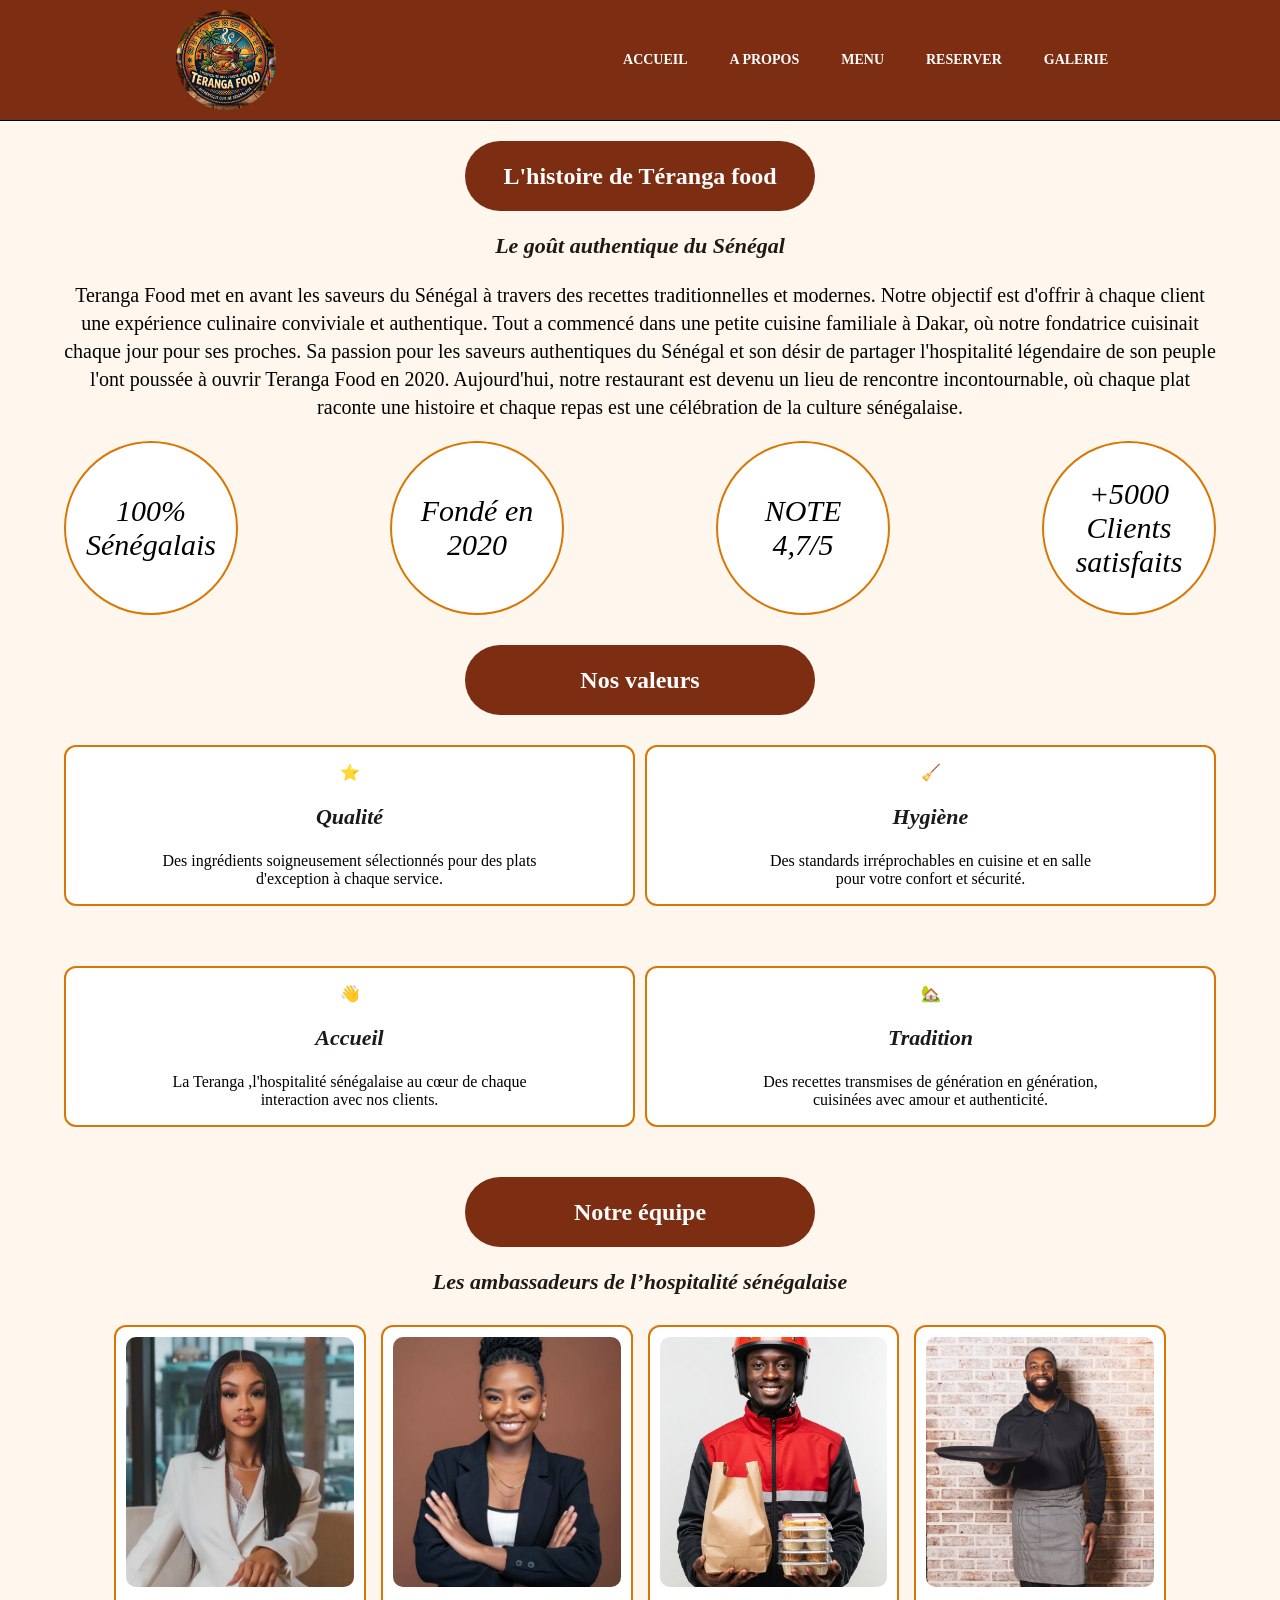
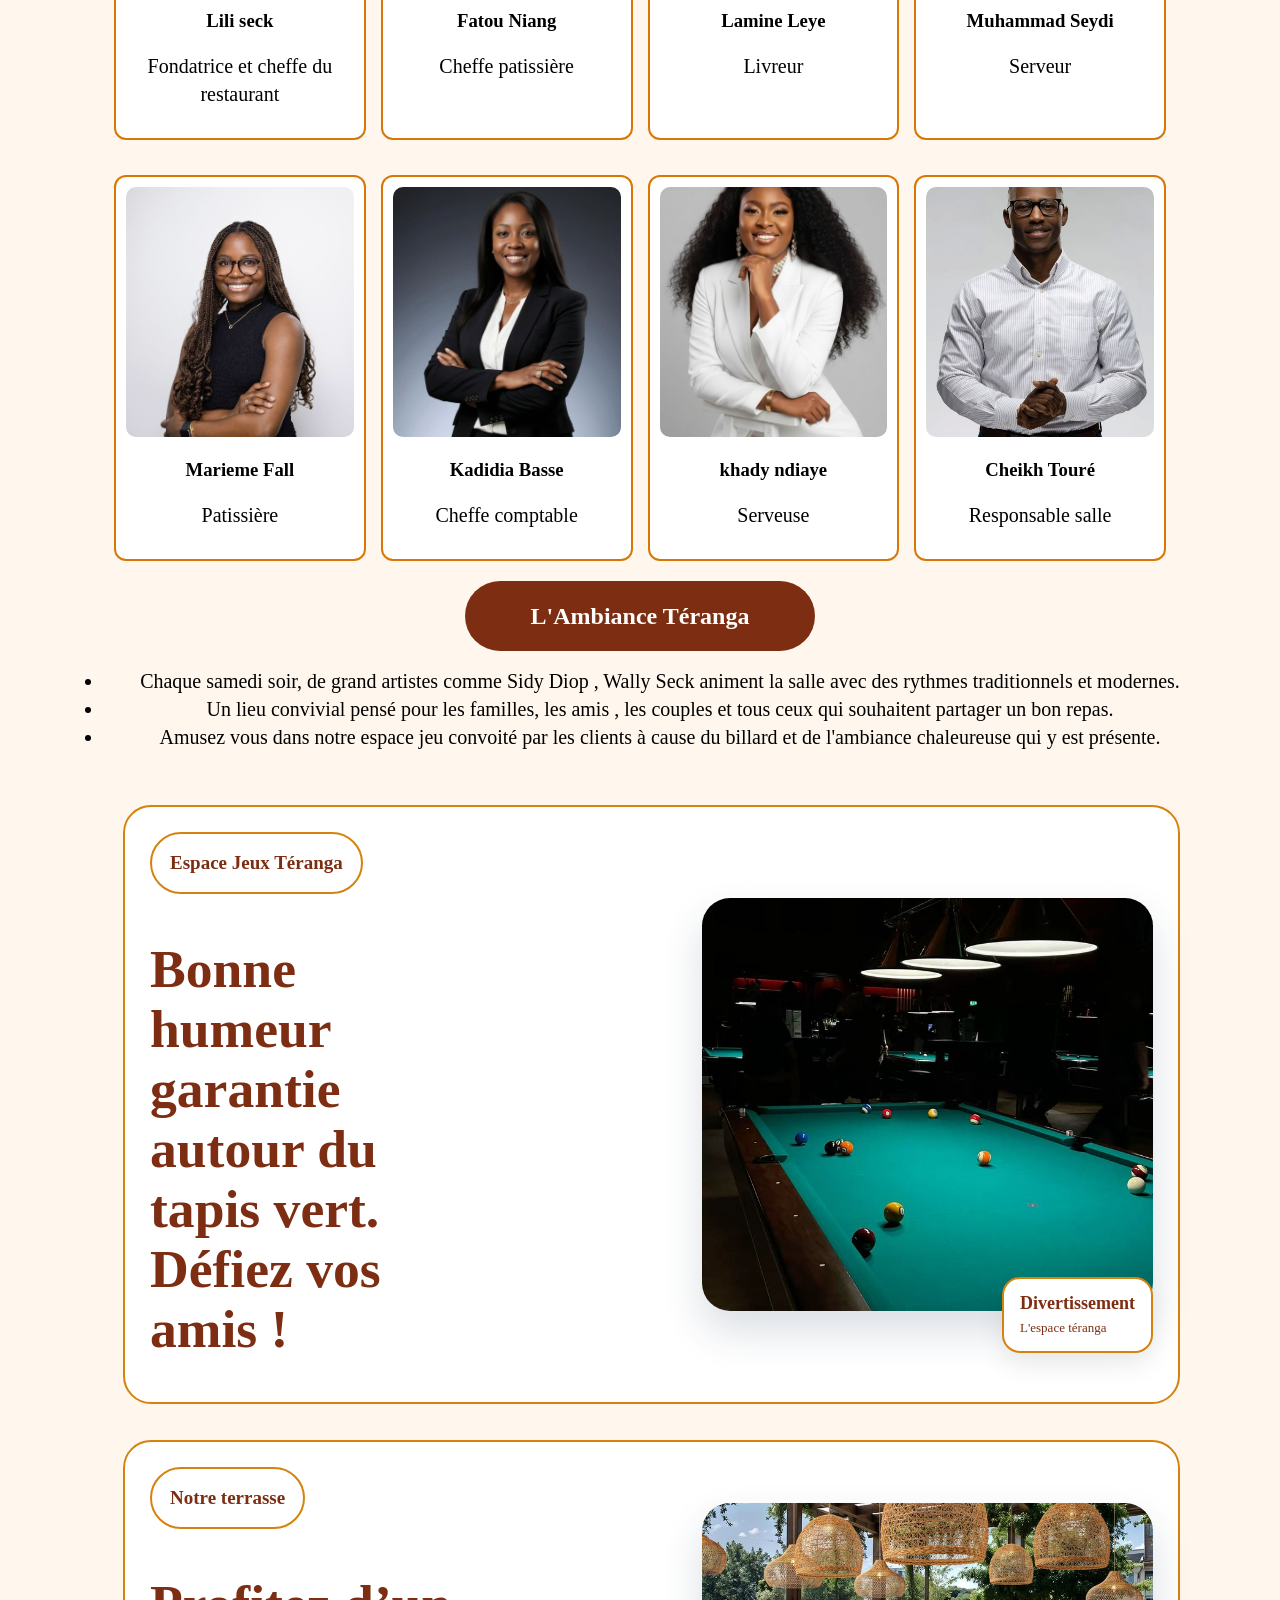
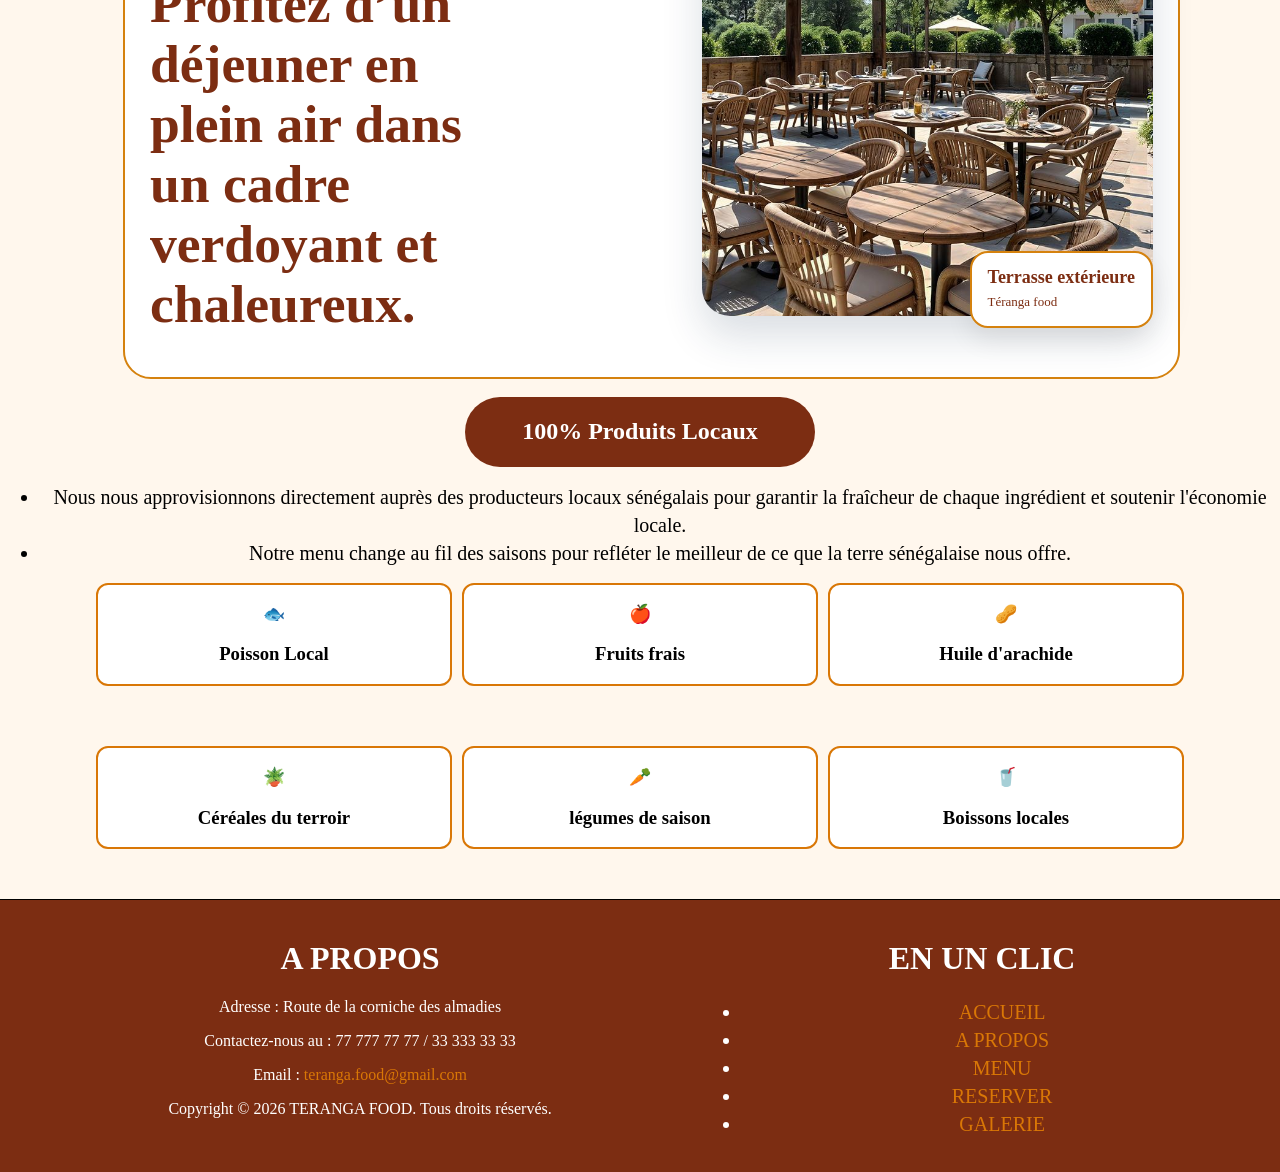
<file: about.html>
<!DOCTYPE html>
<html lang="en">

<head>
    <meta charset="UTF-8">
    <meta name="viewport" content="width=device-width, initial-scale=1.0">
    <title>Document</title>
    <link rel="stylesheet" href="css/style.css">

</head>

<body>
    <!-- le header de notre site -->
    <div class="top">
        <!-- le logo du site  -->
        <div class="oui">
            <img src="teranga.jpeg" alt="">
        </div>
        <!-- le menu burger -->
        <!-- <div class="content"> -->
            <input type="checkbox" id="menuToggle" class="menu-checkbox" />
            <label for="menuToggle" class="menu-toggle" aria-label="Ouvrir le menu">
                <span></span>
            </label>
            <!-- les liens du top  -->
            <nav class="nav">
                <a href="index.html">ACCUEIL</a>
                <a href="about.html">A PROPOS</a>
                <a href="menu.html">MENU</a>
                <a href="reservation.html">RESERVER</a>
                <a href="galerie.html">GALERIE</a>
            </nav>
        <!-- </div> -->
    </div>
    <div class="histoire">
        <div class="hist1">
            <h2>L'histoire de Téranga food</h2>
            <h3>Le goût authentique du Sénégal</h3>
            <p>Teranga Food met en avant les saveurs du Sénégal à travers des recettes traditionnelles et modernes.
                Notre objectif est d'offrir à chaque client une expérience culinaire conviviale et authentique.
                Tout a commencé dans une petite cuisine familiale à Dakar, où notre fondatrice cuisinait
                chaque jour pour ses proches. Sa passion pour les saveurs authentiques du Sénégal et son désir de
                partager l'hospitalité légendaire de son peuple l'ont poussée à ouvrir Teranga Food en 2020.
                Aujourd'hui, notre restaurant est devenu un lieu de rencontre incontournable, où chaque plat raconte une
                histoire et chaque repas est une célébration de la culture sénégalaise.</p>
        </div>
        <div class="hist2">
            <div class="cercle">100% Sénégalais</div>
            <div class="cercle">Fondé en 2020</div>
            <div class="cercle">NOTE <br>4,7/5</div>
            <div class="cercle">+5000 Clients satisfaits</div>
        </div>
        <h2 class="nv">Nos valeurs</h2>
        <div class="hist3">
            <div class="local">
                <p>⭐</p>
                <h3>Qualité</h3>
                <p>Des ingrédients soigneusement sélectionnés pour des plats <br> d'exception à chaque service.</p>
            </div>
            <div class="local">
                <p>🧹</p>
                <h3>Hygiène</h3>
                <p>Des standards irréprochables en cuisine et en salle <br>pour votre confort et sécurité.</p>
            </div>
            <div class="local">
                <p>👋</p>
                <h3>Accueil</h3>
                <p>La Teranga ,l'hospitalité sénégalaise au cœur de chaque <br> interaction avec nos clients.</p>
            </div>
            <div class="local">
                <p>🏡</p>
                <h3>Tradition</h3>
                <p>Des recettes transmises de génération en génération,<br> cuisinées avec amour et authenticité.</p>
            </div>
        </div>
        <h2 class="nv">Notre équipe</h2>
        <h3 class="ma"> Les ambassadeurs de l’hospitalité sénégalaise</h3>
        <div class="hist4">
            <div class="service">
                <img src="lili.jpeg" alt="">
                <h3>Lili seck</h3>
                <p>Fondatrice et cheffe du restaurant</p>
            </div>
            <div class="service">
                <img src="per10.jpeg" alt="">
                <h3>Fatou Niang</h3>
                <p>Cheffe patissière</p>
            </div>
            <div class="service">
                <img src="livreur.jpg" alt="">
                <h3>Lamine Leye</h3>
                <p>Livreur</p>
            </div>
            <div class="service">
                <img src="serveur.jpg" alt="">
                <h3>Muhammad Seydi</h3>
                <p>Serveur</p>
            </div>
            <div class="service">
                <img src="per3.jpeg" alt="">
                <h3>Marieme Fall</h3>
                <p>Patissière</p>
            </div>
            <div class="service">
                <img src="per11.jpeg" alt="">
                <h3>Kadidia Basse</h3>
                <p>Cheffe comptable</p>
            </div>
            <div class="service">
                <img src="per7.jpeg" alt="">
                <h3>khady ndiaye</h3>
                <p>Serveuse</p>
            </div>
            <div class="service">
                <img src="per9.jpeg" alt="">
                <h3>Cheikh Touré</h3>
                <p>Responsable salle</p>
            </div>
        </div>
        <h2 class="nv">L'Ambiance Téranga</h2>
        <ul>
            <li>Chaque samedi soir, de grand artistes comme Sidy Diop , Wally Seck animent la salle avec des rythmes
                traditionnels et modernes.
            </li>
            <li>Un lieu convivial pensé pour les familles, les amis , les couples et tous ceux qui souhaitent partager
                un bon repas.
            </li>
            <li>Amusez vous dans notre espace jeu convoité par les clients à cause du billard et de l'ambiance
                chaleureuse qui y est présente.</li>
        </ul>
    </div>
    <main>
        <section class="hero" id="accueil">
            <div class="container">
                <div class="hero-box">
                    <div class="hero-content">
                        <div class="hero-badge">Espace Jeux Téranga</div>
                        <h1>Bonne humeur garantie autour du tapis vert. Défiez vos amis !</h1>
                    </div>
                    <div class="hero-visual">
                        <div class="hero-image-wrap">
                            <img class="hero-image" src="billard.jpg" alt="" />
                        </div>

                        <div class="floating-card bottom">
                            <strong>Divertissement</strong>
                            <span>L'espace téranga</span>
                        </div>
                    </div>
                </div>
            </div>
        </section>
    </main>
    <main>
        <section class="hero">
            <div class="container">
                <div class="hero-box">
                    <div class="hero-content">
                        <div class="hero-badge">Notre terrasse</div>
                        <h1>Profitez d’un déjeuner en plein air dans un cadre verdoyant et chaleureux.</h1>
                    </div>
                    <div class="hero-visual">
                        <div class="hero-image-wrap">
                            <img class="hero-image" src="exterieur.jpg" alt="" />
                        </div>

                        <div class="floating-card bottom">
                            <strong>Terrasse extérieure</strong>
                            <span>Téranga food </span>
                        </div>
                    </div>
                </div>
            </div>
        </section>
    </main>
    <div>
        <h2 class="nv">100% Produits Locaux</h2>
        <ul>
            <li>Nous nous approvisionnons directement auprès des producteurs locaux sénégalais pour garantir la
                fraîcheur de
                chaque ingrédient et soutenir l'économie locale.</li>
            <li>Notre menu change au fil des saisons pour refléter le meilleur de ce que la terre sénégalaise nous
                offre.</li>
        </ul>
    </div>
    <div class="hist5">
        <div class="valeurs">
            <p>🐟</p>
            <h3>Poisson Local</h3>
        </div>
        <div class="valeurs">
            <p>🍎</p>
            <h3>Fruits frais</h3>
        </div>
        <div class="valeurs">
            <p>🥜</p>
            <h3>Huile d'arachide</h3>
        </div>
        <div class="valeurs">
            <p>🪴</p>
            <h3>Céréales du terroir</h3>
        </div>
        <div class="valeurs">
            <p>🥕</p>
            <h3>légumes de saison</h3>
        </div>
        <div class="valeurs">
            <p>🥤</p>
            <h3>Boissons locales</h3>
        </div>
    </div>
    <div class="footeux">
        <div class="gauche">
            <h1>A PROPOS</h1>
            <p><i class="fa fa-location-arrow" aria-hidden="true"></i>
                Adresse : Route de la corniche des almadies </p>
            <p><i class="fa fa-address-book" aria-hidden="true"></i>
                Contactez-nous au : 77 777 77 77 / 33 333 33 33</p>
            <p><i class="fa fa-envelope" aria-hidden="true"></i>
                Email : <a href="#">teranga.food@gmail.com</a></p>
            <p>Copyright © 2026 TERANGA FOOD. Tous droits réservés.</p>
        </div>
        <div class="droite">
            <h1>EN UN CLIC</h1>
            <ul>
                <li><a href="index.html">ACCUEIL</a></li>
                <li><a href="about.html">A PROPOS</a></li>
                <li><a href="menu.html">MENU</a></li>
                <li><a href="reservation.html">RESERVER</a></li>
                <li><a href="galerie.html">GALERIE</a></li>
            </ul>
        </div>
    </div>
</body>

</html>
</file>
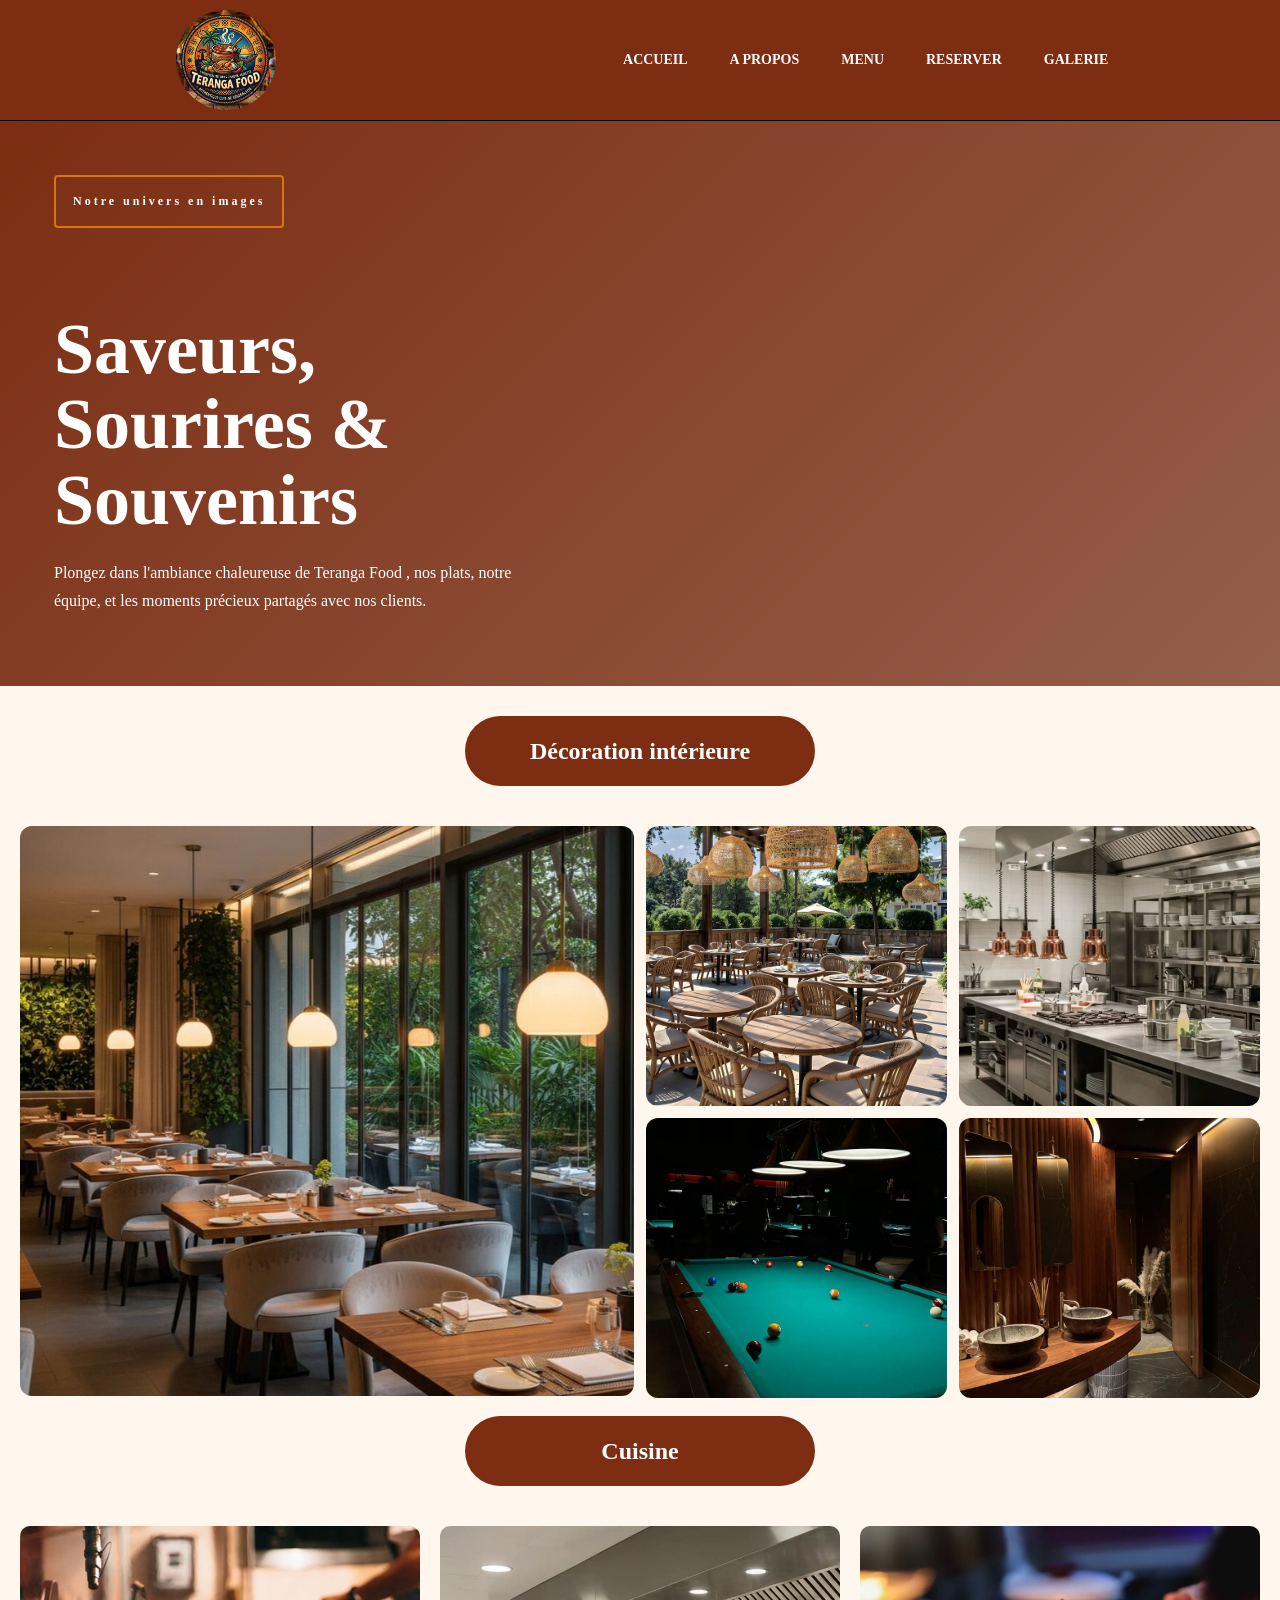
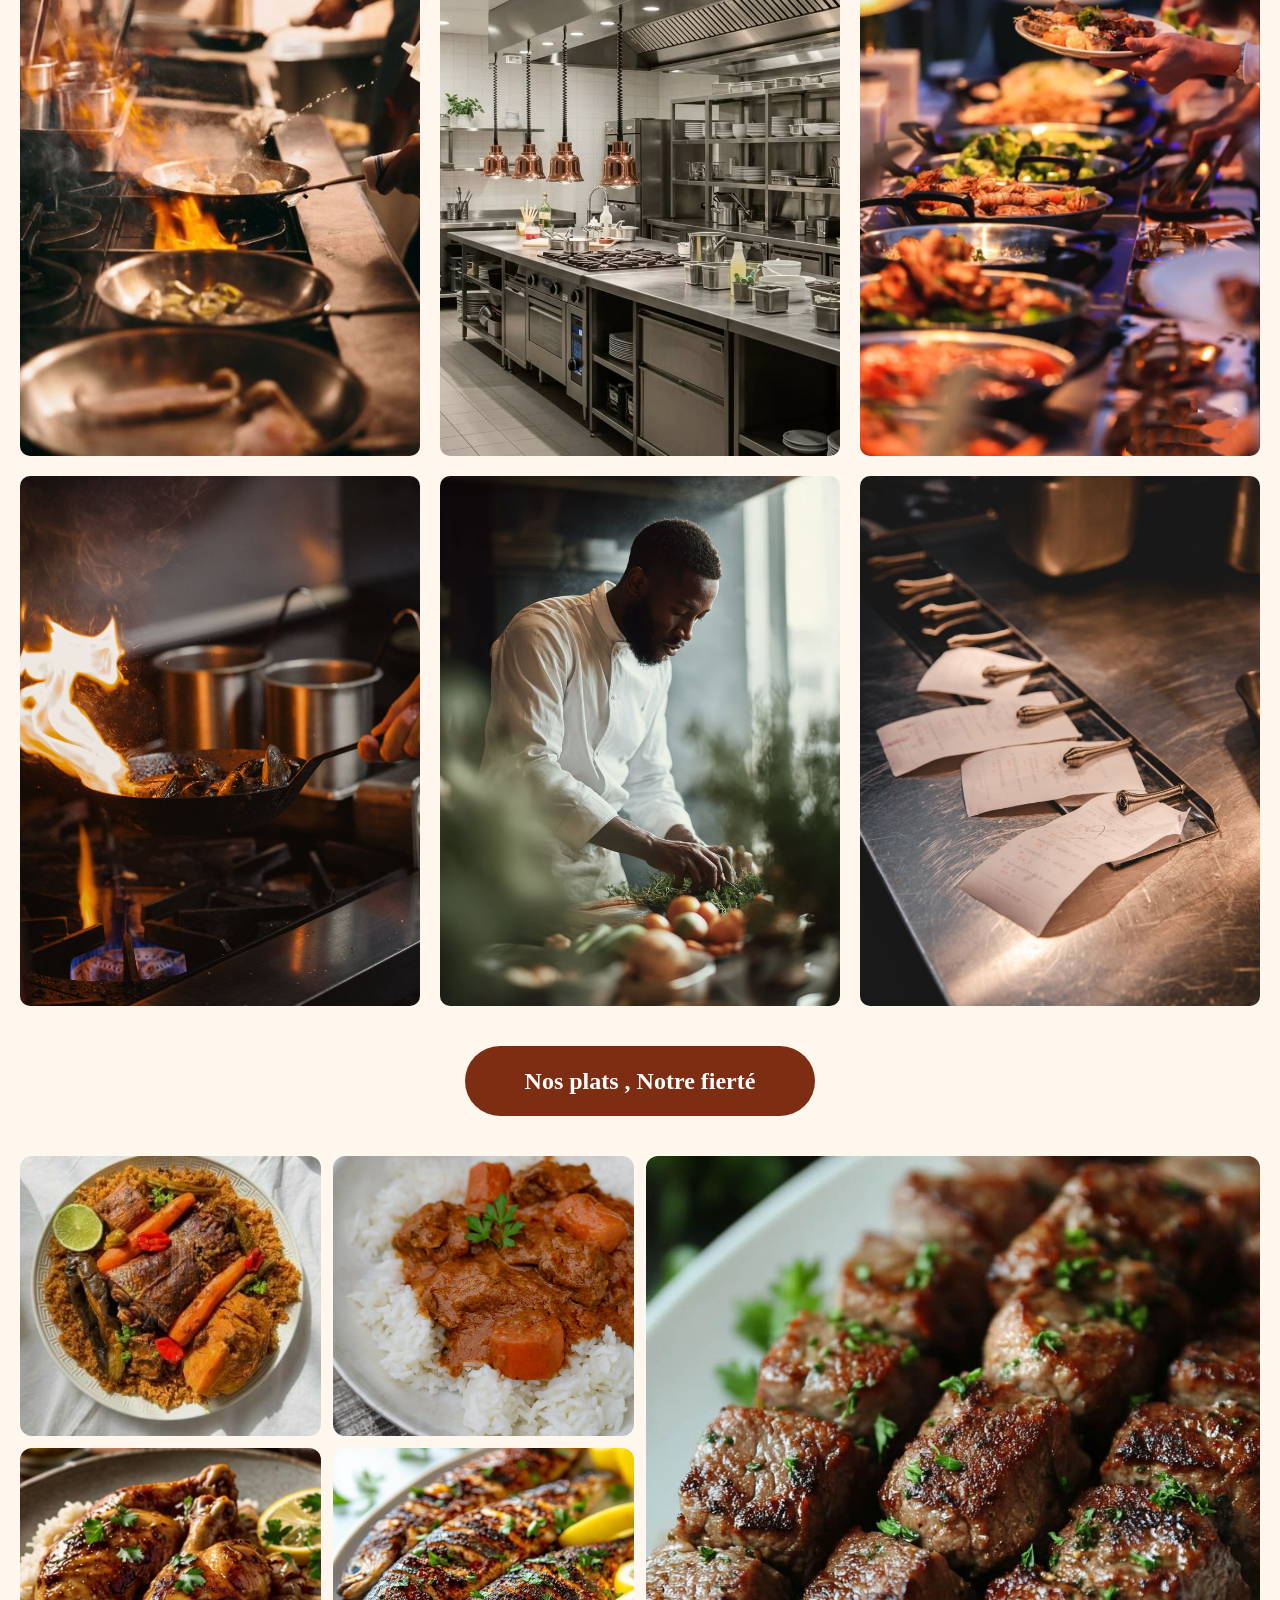
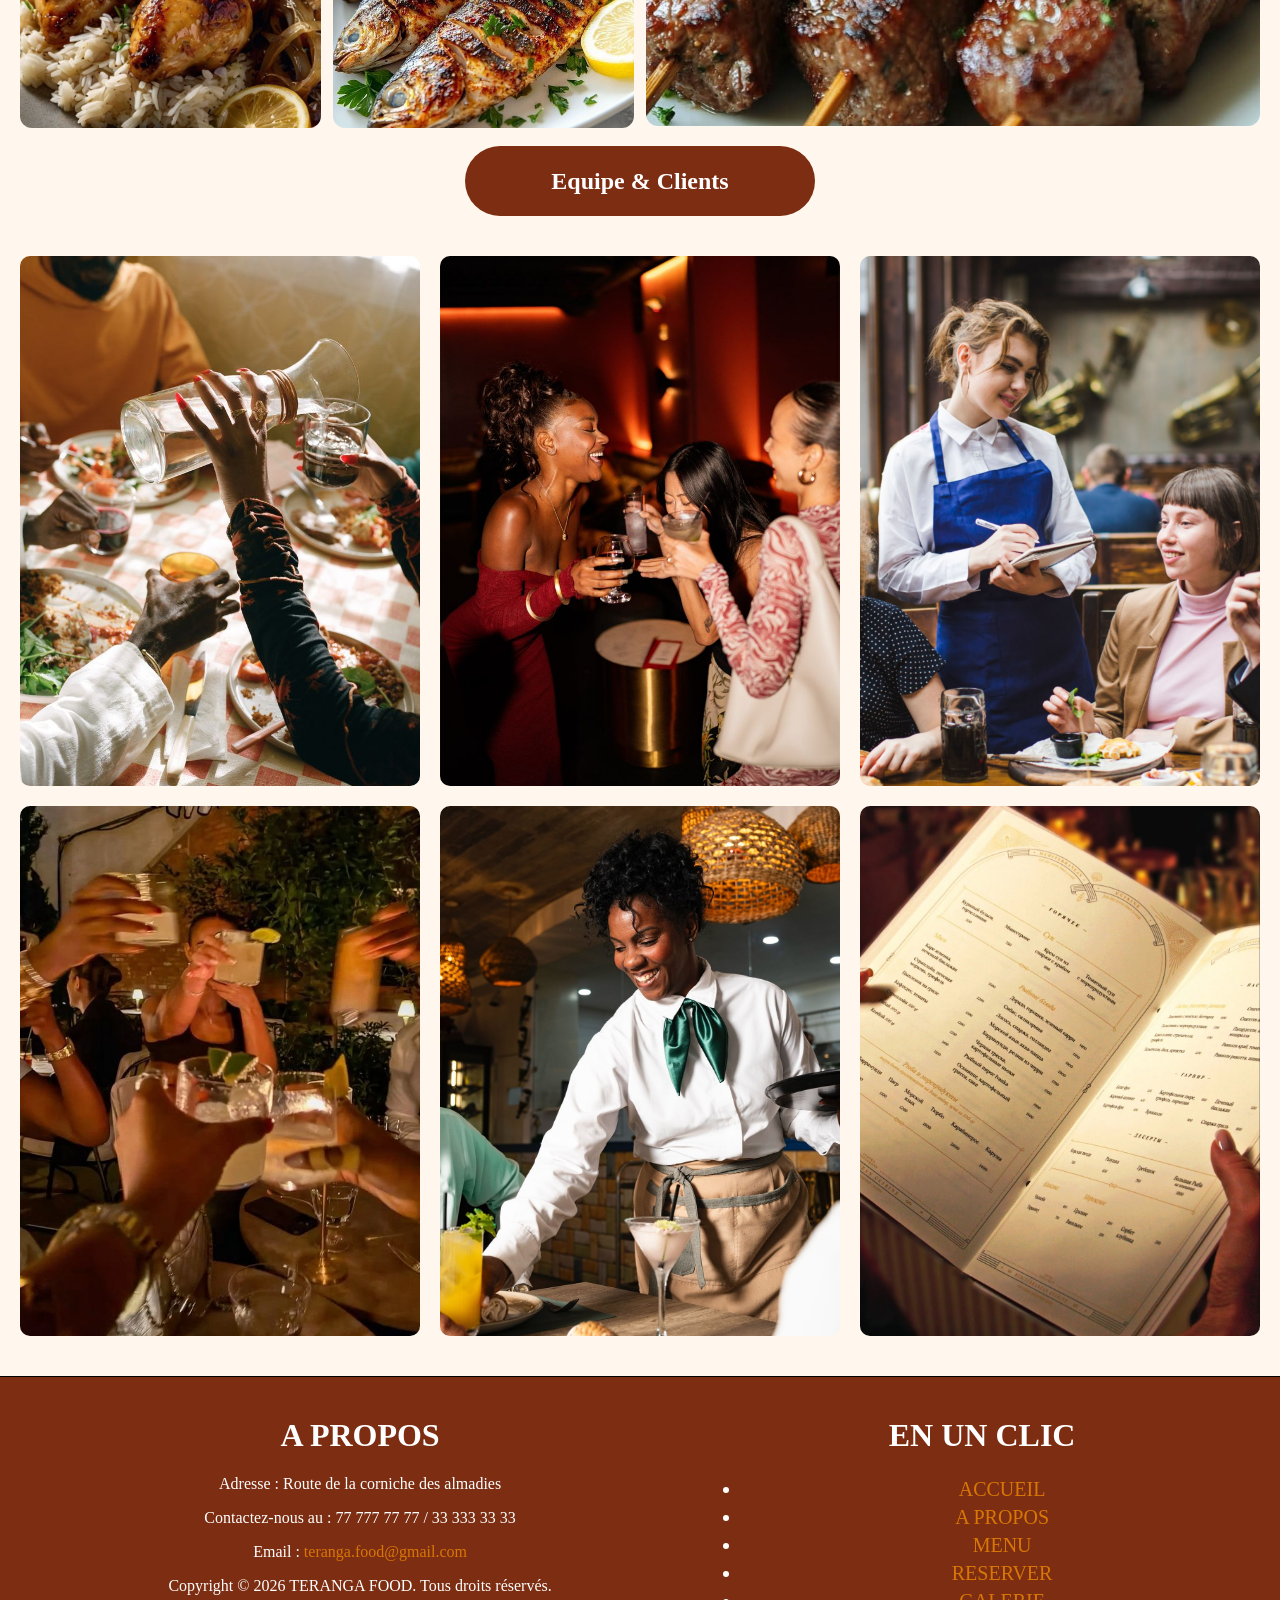
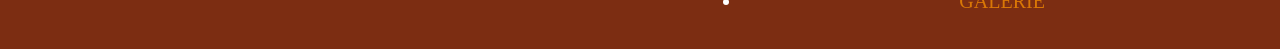
<file: galerie.html>
<!DOCTYPE html>
<html lang="en">

<head>
    <meta charset="UTF-8">
    <meta name="viewport" content="width=device-width, initial-scale=1.0">
    <title>Document</title>
    <link rel="stylesheet" href="css/style.css">
</head>

<body>
    <!-- le header de notre site -->
    <div class="top">
        <!-- le logo du site  -->
        <div class="oui">
            <img src="teranga.jpeg" alt="">
        </div>
        <!-- le menu burger -->
        <div class="content">
            <input type="checkbox" id="menuToggle" class="menu-checkbox" />
            <label for="menuToggle" class="menu-toggle" aria-label="Ouvrir le menu">
                <span></span>
            </label>
            <!-- les liens du top  -->
            <nav class="nav">
                <a href="index.html">ACCUEIL</a>
                <a href="about.html">A PROPOS</a>
                <a href="menu.html">MENU</a>
                <a href="reservation.html">RESERVER</a>
                <a href="galerie.html">GALERIE</a>
            </nav>
        </div>
    </div>
    <section class="haute">
        <div class="hautee">
            <div class="haute-ecrit">Notre univers en images</div>
            <h1>Saveurs,<br>Sourires &<br>Souvenirs</h1>
            <p>Plongez dans l'ambiance chaleureuse de Teranga Food , nos plats, notre équipe, et les moments précieux
                partagés avec nos clients.</p>
        </div>
    </section>
    <h2 class="nv">Décoration intérieure</h2>
    <div class="galerie">
        <div class="grande">
            <img src="interieur.jpg" alt="">
        </div>
        <div class="petites">
            <img src="exterieur.jpg" alt="">
            <img src="cuisine.jpg" alt="">
            <img src="billard.jpg" alt="">
            <img src="toilette.jpeg" alt="">
        </div>
    </div>
    <h2 class="nv">Cuisine</h2>
    <div class="ensemble">
        <div class="bloca"><img src="chefaction.jpg" alt=""></div>
        <div class="bloca"><img src="cuisine.jpg" alt=""></div>
        <div class="bloca"><img src="plats.jpg" alt=""></div>
        <div class="bloca"><img src="cuisinee.jpg" alt=""></div>
        <div class="bloca"><img src="cuisineee.jpg" alt=""></div>
        <div class="bloca"><img src="cuisineeee.jpg" alt=""></div>
    </div>
    <h2 class="nv">Nos plats , Notre fierté</h2>
    <div class="galerie1">
        <div class="petites">
            <img src="riz2.jpg" alt="">
            <img src="mafe.jpg" alt="">
            <img src="yassa.jpeg" alt="">
            <img src="poisson.jpeg" alt="">
        </div>
        <div class="grande">
            <img src="brochette.jpg" alt="">
        </div>
    </div>
    <h2 class="nv">Equipe & Clients</h2>
    <div class="ensemble">
        <div class="bloca"><img src="client,.jpg" alt=""></div>
        <div class="bloca"><img src="client.jpg" alt=""></div>
        <div class="bloca"><img src="clients.jpg" alt=""></div>
        <div class="bloca"><img src="joli.jpg" alt=""></div>
        <div class="bloca"><img src="clientss.jpg" alt=""></div>
        <div class="bloca"><img src="menu.jpg" alt=""></div>
    </div>
    <div class="footeux">
        <div class="gauche">
            <h1>A PROPOS</h1>
            <p><i class="fa fa-location-arrow" aria-hidden="true"></i>
                Adresse : Route de la corniche des almadies </p>
            <p><i class="fa fa-address-book" aria-hidden="true"></i>
                Contactez-nous au : 77 777 77 77 / 33 333 33 33</p>
            <p><i class="fa fa-envelope" aria-hidden="true"></i>
                Email : <a href="#">teranga.food@gmail.com</a></p>
            <p>Copyright © 2026 TERANGA FOOD. Tous droits réservés.</p>
        </div>
        <div class="droite">
            <h1>EN UN CLIC</h1>
            <ul>
                <li><a href="index.html">ACCUEIL</a></li>
                <li><a href="about.html">A PROPOS</a></li>
                <li><a href="menu.html">MENU</a></li>
                <li><a href="reservation.html">RESERVER</a></li>
                <li><a href="galerie.html">GALERIE</a></li>
            </ul>
        </div>
    </div>
</body>

</html>
</file>
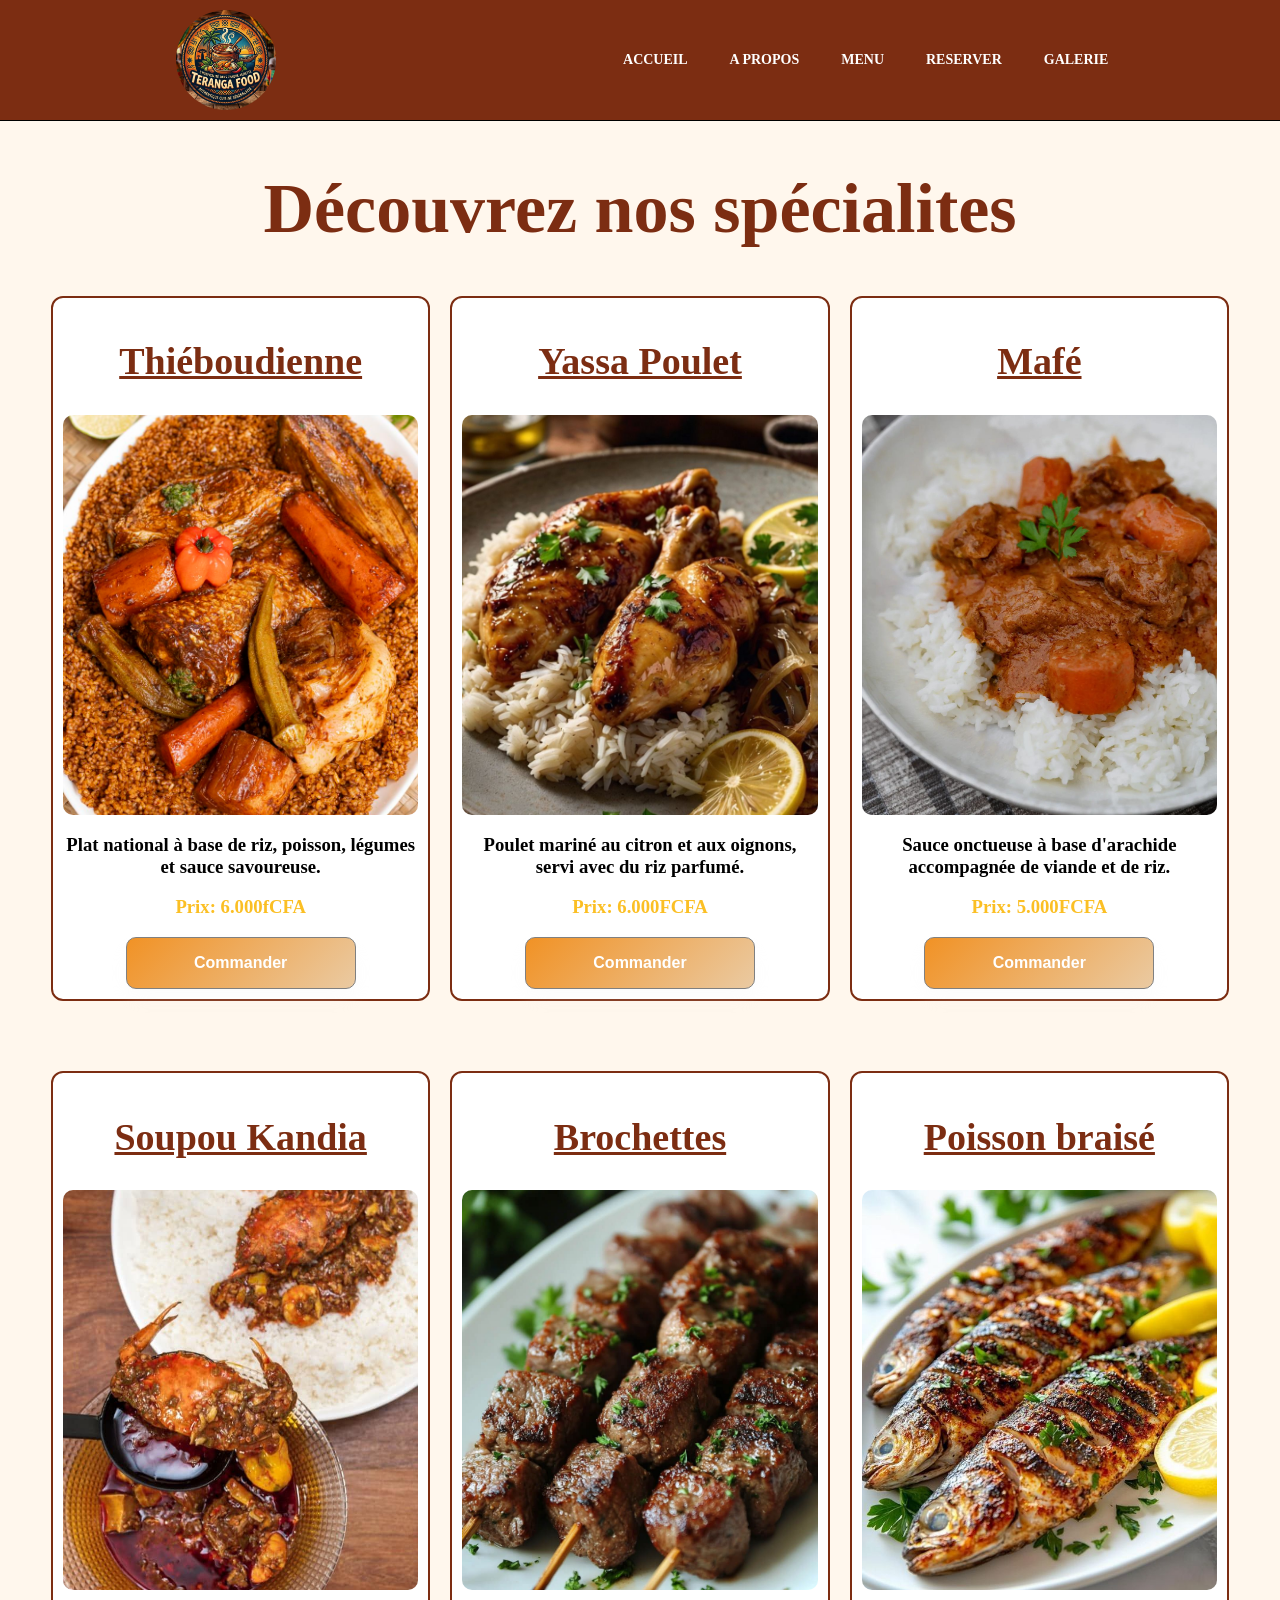
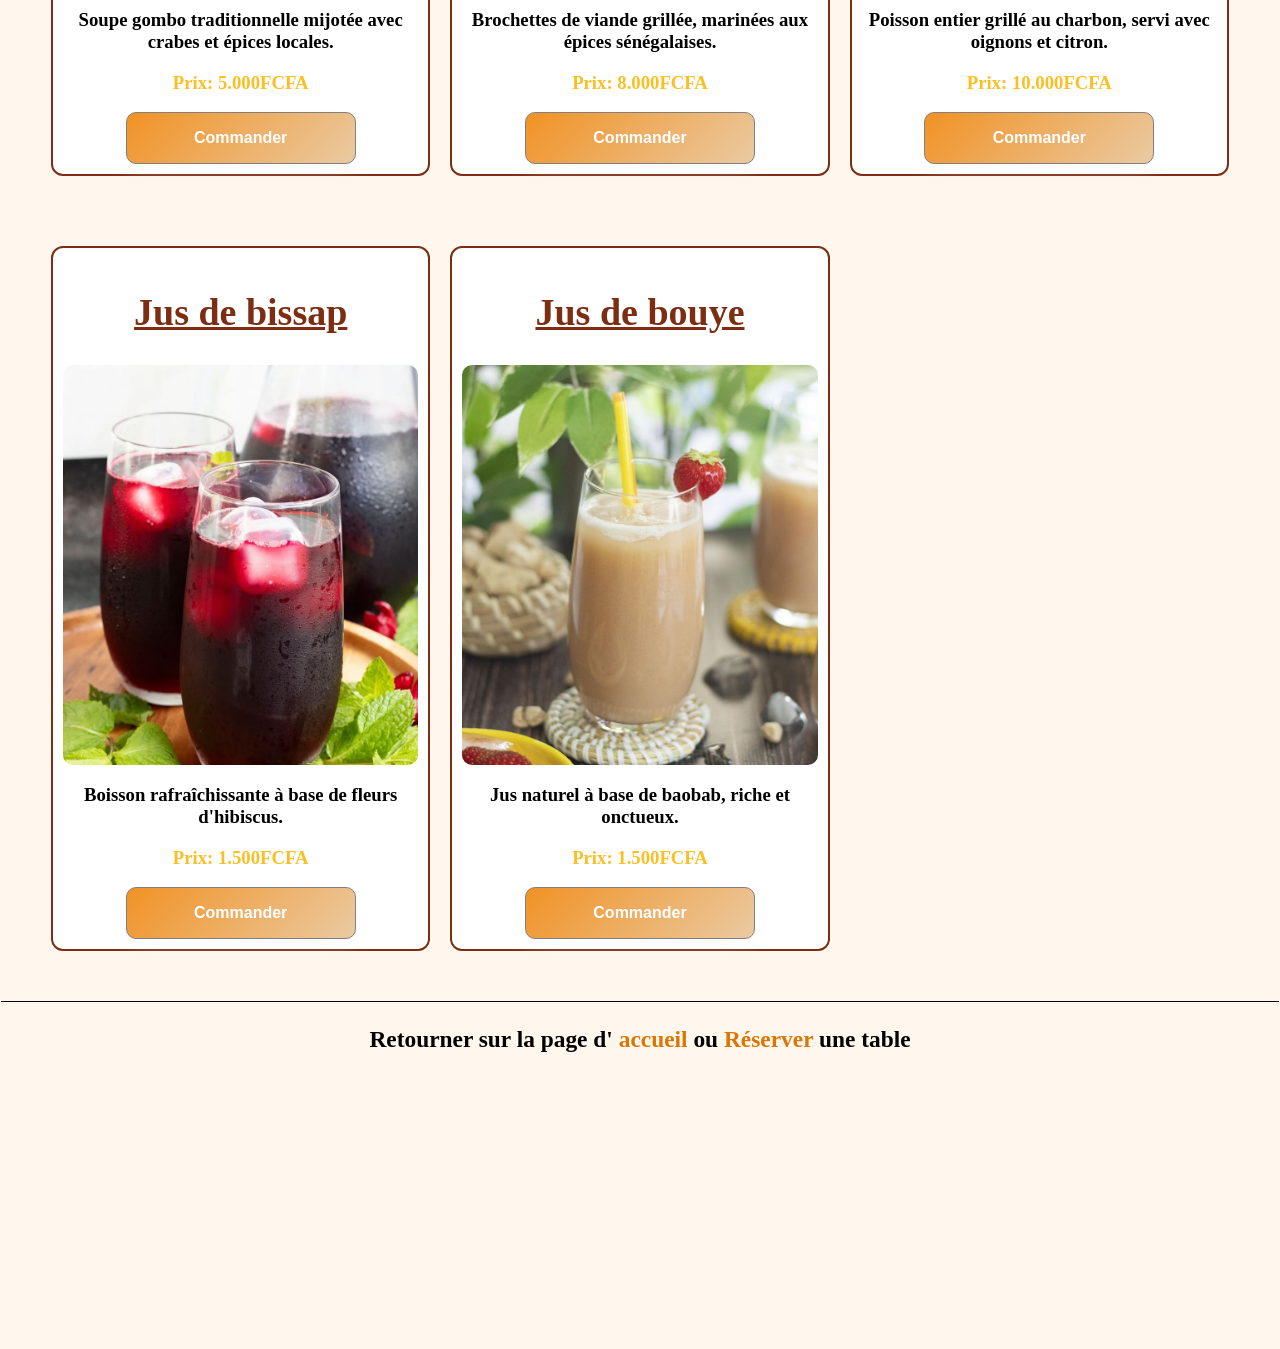
<file: menu.html>
<!DOCTYPE html>
<html lang="en">

<head>
    <meta charset="UTF-8">
    <meta name="viewport" content="width=device-width, initial-scale=1.0">
    <title>Document</title>
    <link rel="stylesheet" href="css/style.css">
</head>

<body>
     <!-- le header de notre site -->
    <div class="top">
        <!-- le logo du site  -->
        <div class="oui">
            <img src="teranga.jpeg" alt="">
        </div>
        <!-- le menu burger -->
        <div class="content">
            <input type="checkbox" id="menuToggle" class="menu-checkbox" />
            <label for="menuToggle" class="menu-toggle" aria-label="Ouvrir le menu">
                <span></span>
            </label>
            <!-- les liens du top  -->
            <nav class="nav">
                <a href="index.html">ACCUEIL</a>
                <a href="about.html">A PROPOS</a>
                <a href="menu.html">MENU</a>
                <a href="reservation.html">RESERVER</a>
                <a href="galerie.html">GALERIE</a>
            </nav>
        </div>
    </div>
    <div class="menuu">
        <div class="topmenu">
            <h1>Découvrez nos spécialites</h1>
        </div>
        <div class="menu">
            <div class="grid">
                <h2>Thiéboudienne</h2>
                <img src="plat2.jpg" alt="">
                <h3>Plat national à base de riz, poisson, légumes et sauce savoureuse.</h3>
                <h3 class="prix">Prix: 6.000fCFA</h3>
                <button class="bt2">Commander</button>
            </div>
            <div class="grid">
                <h2>Yassa Poulet</h2>
                <img src="yassa.jpeg" alt="">
                <h3>Poulet mariné au citron et aux oignons, servi avec du riz parfumé.</h3>
                <h3 class="prix">Prix: 6.000FCFA</h3>
                <button  class="bt2">Commander</button>
            </div>
            <div class="grid">
                <h2>Mafé</h2>
                <img src="mafe.jpg" alt="">
                <h3>Sauce onctueuse à base d'arachide accompagnée de viande et de riz.</h3>
                <h3 class="prix">Prix: 5.000FCFA</h3>
                <button  class="bt2">Commander</button>
            </div>
            <div class="grid">
                <h2>Soupou Kandia</h2>
                <img src="soupou kandia.jpg" alt="">
                <h3>Soupe gombo traditionnelle mijotée avec crabes et épices locales.</h3>
                <h3 class="prix">Prix: 5.000FCFA</h3>
                <button class="bt2">Commander</button>
            </div>
            <div class="grid">
                <h2>Brochettes</h2>
                <img src="brochette.jpg" alt="">
                <h3>Brochettes de viande grillée, marinées aux épices sénégalaises.</h3>
                <h3 class="prix">Prix: 8.000FCFA</h3>
                <button class="bt2">Commander</button>
            </div>
            <div class="grid">
                <h2>Poisson braisé</h2>
                <img src="poisson.jpeg" alt="">
                <h3>Poisson entier grillé au charbon, servi avec oignons et citron.</h3>
                <h3 class="prix">Prix: 10.000FCFA</h3>
                <button class="bt2">Commander</button>
            </div>
            <div class="grid">
                <h2>Jus de bissap</h2>
                <img src="bissap.jpeg" alt="">
                <h3>Boisson rafraîchissante à base de fleurs d'hibiscus.</h3>
                <h3 class="prix">Prix: 1.500FCFA</h3>
                <button class="bt2">Commander</button>
            </div>
            <div class="grid">
                <h2>Jus de bouye</h2>
                <img src="bouye.jpeg" alt="">
                <h3>Jus naturel à base de baobab, riche et onctueux.</h3>
                <h3 class="prix">Prix: 1.500FCFA</h3>
                <button class="bt2">Commander</button>
            </div>
        </div>
        <div class="basmenu">
            <h3>Retourner sur la page d' <a href="index.html">accueil</a> ou 
            <a href="reservation.html">Réserver</a> une table</h3>
        </div>
      <div class="footeux">
        <div class="gauche">
            <h1>A PROPOS</h1>
            <p><i class="fa fa-location-arrow" aria-hidden="true"></i>
                Adresse : Route de la corniche des almadies </p>
            <p><i class="fa fa-address-book" aria-hidden="true"></i>
                Contactez-nous au : 77 777 77 77 / 33 333 33 33</p>
            <p><i class="fa fa-envelope" aria-hidden="true"></i>
                Email : <a href="#">teranga.food@gmail.com</a></p>
            <p>Copyright © 2026 TERANGA FOOD. Tous droits réservés.</p>
        </div>
        <div class="droite">
            <h1>EN UN CLIC</h1>
            <ul>
                <li><a href="index.html">ACCUEIL</a></li>
                <li><a href="about.html">A PROPOS</a></li>
                <li><a href="menu.html">MENU</a></li>
                <li><a href="reservation.html">RESERVER</a></li>
                <li><a href="galerie.html">GALERIE</a></li>
            </ul>
        </div>
    </div>
</body>

</html>
</file>
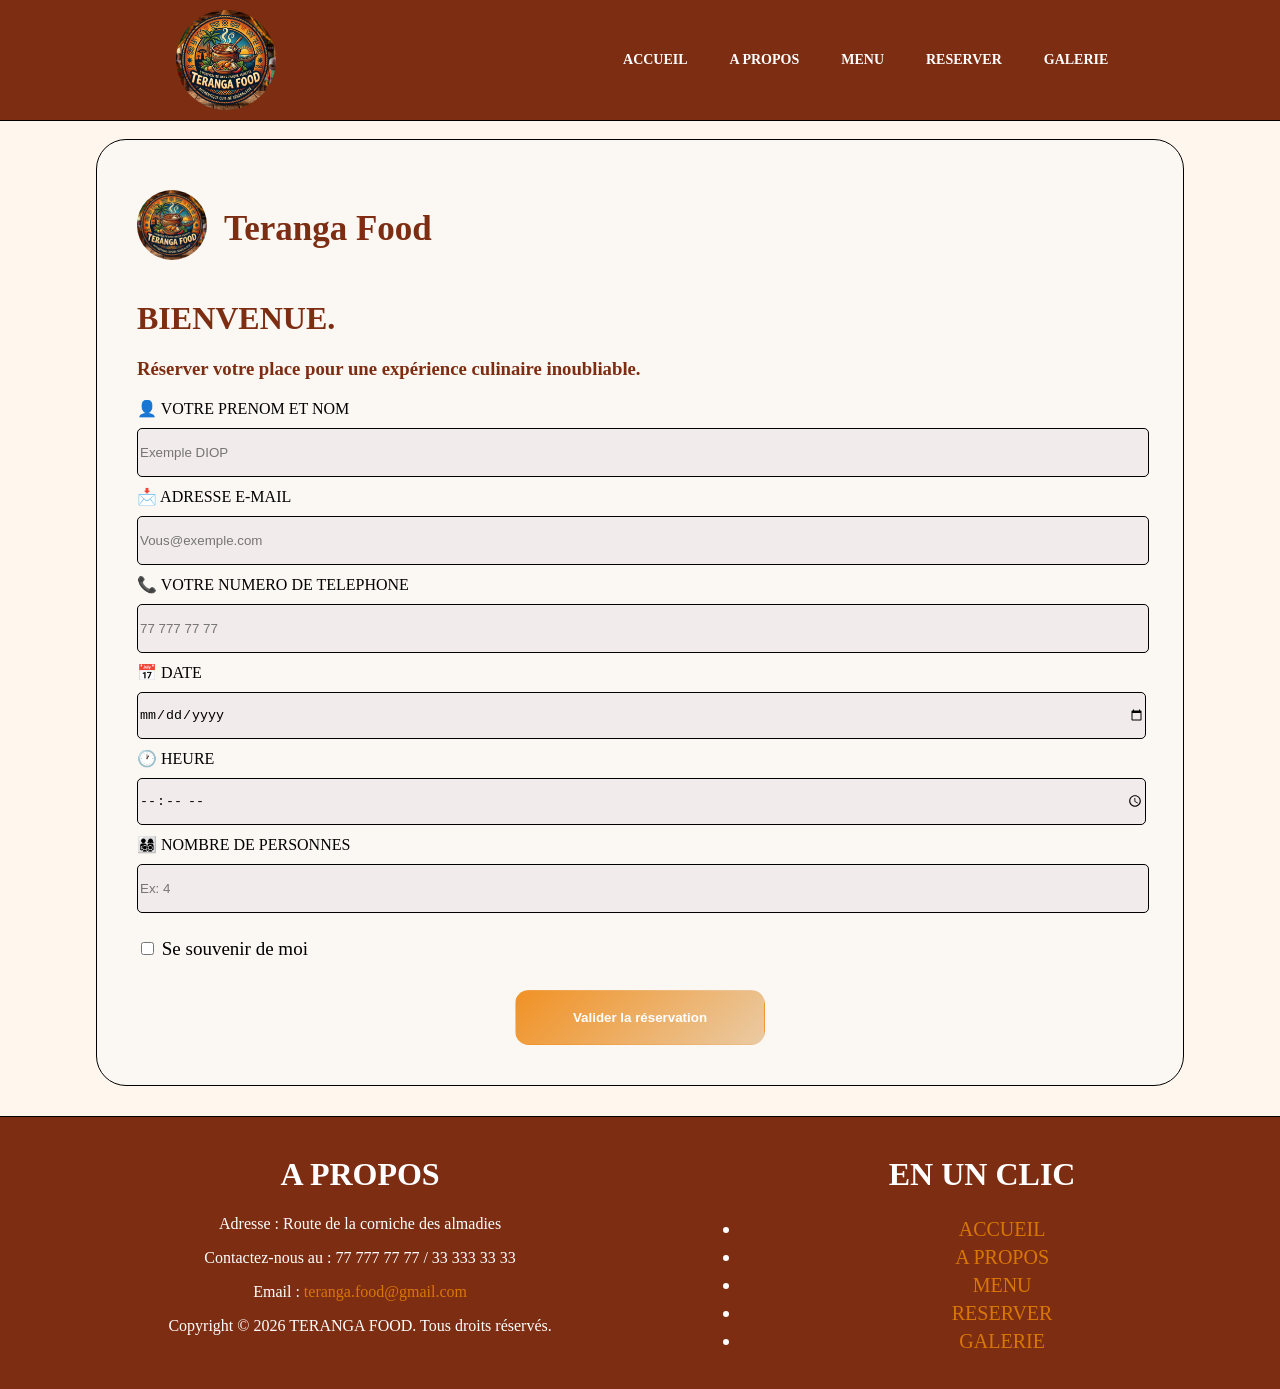
<file: reservation.html>
<!DOCTYPE html>
<html lang="en">

<head>
    <meta charset="UTF-8">
    <meta name="viewport" content="width=device-width, initial-scale=1.0">
    <title>Document</title>
    <link rel="stylesheet" href="css/style.css">
</head>
<style>
 
</style>
</head>

<body>
     <!-- le header de notre site -->
    <div class="top">
        <!-- le logo du site  -->
        <div class="oui">
            <img src="teranga.jpeg" alt="">
        </div>
        <!-- le menu burger -->
        <div class="content">
            <input type="checkbox" id="menuToggle" class="menu-checkbox" />
            <label for="menuToggle" class="menu-toggle" aria-label="Ouvrir le menu">
                <span></span>
            </label>
            <!-- les liens du top  -->
            <nav class="nav">
                <a href="index.html">ACCUEIL</a>
                <a href="about.html">A PROPOS</a>
                <a href="menu.html">MENU</a>
                <a href="reservation.html">RESERVER</a>
                <a href="galerie.html">GALERIE</a>
            </nav>
        </div>
    </div>
    <br>
    <div class="formulaire">
        <div class="head">
            <div class="both">
                <img src="teranga.jpeg" alt="">
                <h2>Teranga Food</h2>
            </div>
            <h1>BIENVENUE.</h1>
            <h3>Réserver votre place pour une expérience culinaire inoubliable.</h3>
        </div>
        <div class="nom">
            <form>
                <label for="nomcomplet">👤 VOTRE PRENOM ET NOM </label> <br>
                <input type="text" placeholder="Exemple DIOP" id="nomcomplet">
            </form>
        </div>
        <div class="fr2">
            <form>
                <label for="adresse e-mail">📩 ADRESSE E-MAIL</label> <br>
                <input type="text" placeholder="Vous@exemple.com" id="adresse e-mail">
            </form>
        </div>
        <div class="num">
            <form>
                <label for="num">📞 VOTRE NUMERO DE TELEPHONE</label> <br>
                <input type="text" placeholder="77 777 77 77" id="num">
            </form>
        </div>
        <div class="date">
            <label for="date">📅 DATE</label>
            <input type="date" id="date" placeholder=" ">
        </div>
        <div class="heure">
            <label for="heure">🕐 HEURE</label>
            <input type="time" id="heure">
        </div>
        <div class="nombre">
            <label for="nombre">👨‍👩‍👧‍👦 NOMBRE DE PERSONNES </label>
            <input type="nombre" id="nombre" placeholder="Ex: 4">
        </div>
        <div class="souvenir">
            <input type="checkbox" id="souvenir" name="souvenir">
            <label for="souvenir">Se souvenir de moi</label><br>
            <button class="btn3">Valider la réservation</button>
        </div>
    </div>
    <div class="footeux">
        <div class="gauche">
            <h1>A PROPOS</h1>
            <p><i class="fa fa-location-arrow" aria-hidden="true"></i>
                Adresse : Route de la corniche des almadies </p>
            <p><i class="fa fa-address-book" aria-hidden="true"></i>
                Contactez-nous au : 77 777 77 77 / 33 333 33 33</p>
            <p><i class="fa fa-envelope" aria-hidden="true"></i>
                Email : <a href="#">teranga.food@gmail.com</a></p>
            <p>Copyright © 2026 TERANGA FOOD. Tous droits réservés.</p>


        </div>
        <div class="droite">
            <h1>EN UN CLIC</h1>
            <ul>
                <li><a href="index.html">ACCUEIL</a></li>
                <li><a href="about.html">A PROPOS</a></li>
                <li><a href="menu.html">MENU</a></li>
                <li><a href="reservation.html">RESERVER</a></li>
                <li><a href="galerie.html">GALERIE</a></li>
            </ul>
        </div>
    </div>
</body>

</html>
</file>
<file: css/style.css>
/* CSS DU SITE INDEX.HTML */
    html {
        overflow-x: hidden;
        scroll-behavior: smooth;
        margin: 0;
        padding: 0;
    }

    .top {
        display: flex;
        border-bottom: 1px solid black;
        justify-content: space-around;
        align-items: center;
        padding: 10px;
        width: 100%;
        top: 0;
        background-color: #7C2D12;
        position: relative;
        z-index: 100;
    }

    .oui {
        width: 100px;
        height: 100px;
    }

    .oui img {
        width: 100%;
        height: 100%;
        object-fit: cover;
        border-radius: 50%;
    }

    /* les boutons de navigations */
    .nav {
        display: flex;
        align-items: center;
        gap: 10px;
        flex-wrap: wrap;
        position: relative;
        z-index: 200;
    }

    .nav a {
        text-decoration: none;
        color: white;
        padding: 10px 16px;
        font-size: 14px;
        font-weight: 600;
        border-radius: 999px;
        transition: 0.3s ease;
    }

    .nav a:hover,
    .nav a:focus-visible {
        background-color: #d5820e;
        color: #f9f8f6;
        outline: none;
    }

    /* le style du menu burger */
    .menu-checkbox {
        display: none;
    }

    .menu-toggle {
        display: none;
        width: 48px;
        height: 48px;
        border: 1px solid #d9e3f2;
        border-radius: 14px;
        background: #ffffff;
        align-items: center;
        justify-content: center;
        cursor: pointer;
    }

    .menu-toggle span,
    .menu-toggle::before,
    .menu-toggle::after {
        content: "";
        display: block;
        width: 20px;
        height: 2px;
        background: #24324a;
        border-radius: 999px;
        transition: 0.3s ease;
        position: relative;
    }

    .menu-toggle::before {
        position: absolute;
        transform: translateY(-6px);
    }

    .menu-toggle::after {
        position: absolute;
        transform: translateY(6px);
    }

    .menu-checkbox:checked~.menu-toggle span {
        opacity: 0;
    }

    .menu-checkbox:checked~.menu-toggle::before {
        transform: rotate(45deg);
    }

    .menu-checkbox:checked~.menu-toggle::after {
        transform: rotate(-45deg);
    }

    .menu-checkbox:checked~.nav {
        margin-top: 40px;
    }

    /* le style de la grande bannière avec image d'un plat sénégalais */
    .contenu img {
        width: 100%;
        height: 650px;
        object-fit: cover;
        display: block;
    }

    /* Textes par dessus l'image */
    .grand-texte {
        position: absolute;
        top: 50%;
        left: 50%;
        transform: translate(-50%, -50%);
        text-align: center;
        width: 90%;
    }

    .grand h3 {
        color: white;
        font-family: Georgia, 'Times New Roman', Times, serif;
        margin-bottom: 10px;
        font-size: 30px;
    }

    .grand h1 {
        font-size: 57px;
        color: white;
        font-family: Georgia, 'Times New Roman', Times, serif;
        margin-bottom: 20px;
    }

    .grand h2 {
        color: white;
        font-family: Georgia, 'Times New Roman', Times, serif;
        margin-bottom: 20px;
        font-size: 30px;
    }

    .grand {
        position: relative;
        width: 100%;
    }

    /* les boutons au dessus de l'image */
    .hero-actions {
        display: flex;
        gap: 15px;
        justify-content: center;
        margin-top: 45px;
    }

    .btn {
        display: inline-flex;
        align-items: center;
        justify-content: center;
        min-height: 62px;
        width: 300px;
        padding: 14px 24px;
        border-radius: 14px;
        text-decoration: none;
        font-weight: 700;
        font-size: 20px;
        transition: 0.3s ease;
        border: 1px solid transparent;
        text-align: center;

    }

    .btn-primary {
        background: linear-gradient(135deg, #f19225, #eacaa2);
        color: #ffffff;
        box-shadow: 0 10px 20px rgba(239, 240, 241, 0.2);
    }

    .btn-primary:hover,
    .btn-primary:focus-visible {
        transform: translateY(-2px);
        box-shadow: 0 14px 24px #FBBF24;
        outline: none;
    }

    .btn-secondary {
        border-color: #cfe0fa;
        color: #fa9e36;
        background: #ffffff;

    }

    .btn-secondary:hover,
    .btn-secondary:focus-visible {
        transform: translateY(-2px);
        box-shadow: 0 14px 24px #FBBF24;
        background: #f3f8ff;
        outline: none;
    }

    .contenu2 {
        background-color: #FFF7ED;
        border: 1px solid transparent;
        height: 700px;
    }


    .contenu2 h1 {
        text-align: center;
        font-family: Georgia, 'Times New Roman', Times, serif;
        color: #7C2D12;
    }

    .barre1 {
        width: 400px;
        height: 2px;
        margin: auto;
        background-color: #7C2D12;
    }

    /* les images de présentation du restaurant sur la page d'accueil */
    .grille {
        margin-top: 30px;
        display: grid;
        grid-template-columns: repeat(3, 1fr);
        justify-content: center;
        gap: 20px;
        padding: 0 50px;
    }

    .bloc {
        border: 2px solid #7C2D12;
        background-color: white;
        padding: 10px;
        border-radius: 12px;
        text-align: center;

    }

    .bloc img {
        width: 100%;
        overflow: hidden;
        height: 400px;
        object-fit: cover;
        display: block;
    }

    .bloc h2 {
        font-size: 28px;
        color: #7C2D12;
    }

    .bloc p {
        font-size: 18px;
        text-align: center;
        line-height: 1.4;
    }

    /* le footeux */
    .footeux {
        border-top: 1px solid black;
        background-color: #7C2D12;
        display: grid;
        grid-template-columns: minmax(0, 1.1fr) minmax(320px, 0.9fr);
        padding: 18px;
        text-align: center;
        color: white;
        box-sizing: border-box;
        width: 100%;
    }

    /* partie gauche du footeux */
    .gauche a {
        text-decoration: none;
        color: #D97706;
    }

    /* partie droite du footeux */
    .droite a {
        text-decoration: none;
        color: #D97706;
    }

    /* les cercles avec les statistiques dans le site index.html et about.html */
    .pro {
        width: 90%;
        margin: auto;
    }

    .cercle {
        width: 170px;
        height: 170px;
        border-radius: 50%;
        border: 2px solid #D97706;
        background-color: white;
        text-align: center;
        justify-content: center;
        align-items: center;
        display: flex;
        transition: 0.3s ease;
        font-size: 30px;
        font-style: italic;
    }

    .cercle:hover,
    .cercle:focus-visible {
        transform: translateY(-2px);
        box-shadow: 0 8px 14px #FBBF24;
        outline: none;
    }

    /* grille responsive  */
    .plat {
        margin-bottom: 50px;
        gap: 20px;
        display: grid;
        grid-template-columns: repeat(3, 1fr);
        margin-top: 30px;

    }

    .plate {
        border: 2px solid #7C2D12;
        background-color: white;
        padding: 10px;
        border-radius: 12px;
        text-align: center;
    }

    .plate img {
        width: 100%;
        overflow: hidden;
        height: 400px;
        border-radius: 10px;
        object-fit: cover;
        display: block;
    }

    .plate h2 {
        font-size: 38px;
        color: #7C2D12;
        text-decoration: underline;
    }

    /* bouton et décoration bouton */
    .btnmenu,
    .btntable {
        padding: 5px;
        border-radius: 14px;
        text-decoration: none;
        font-weight: 700;
        transition: 0.3s ease;
        text-align: center;
        display: flex;
        align-items: center;
        justify-content: center;
        font-size: 18px;
        margin: 30px auto;
        background: linear-gradient(135deg, #f19225, #eacaa2);
        color: white;
        height: 55px;
        width: 250px;
    }

    .btnmenu:hover,
    .btntable:hover,
    .btnmenu:focus-visible,
    .btntable:focus-visible {
        transform: translateY(-2px);
        box-shadow: 0 8px 14px #FBBF24;
        outline: none;
    }











    /* Css du site menu.html */
    .menuu {
        background-color: #FFF7ED;
        height: 2530px;
        top: 0;
        border: 1px solid transparent;
    }

    /* grille responsive des plats du menu*/
    .menu {
        margin-top: 30px;
        display: grid;
        grid-template-columns: repeat(3, 1fr);
        justify-content: center;
        gap: 20px;
        padding: 0 50px;
    }

    /* decoration prix */
    .prix {
        color: #FBBF24;
    }

    .grid {
        border: 2px solid #7C2D12;
        background-color: white;
        padding: 10px;
        border-radius: 12px;
        text-align: center;
        margin-bottom: 50px;

    }

    .grid img {
        width: 100%;
        overflow: hidden;
        height: 400px;
        border-radius: 10px;
        object-fit: cover;
        display: block;
    }

    .grid h2 {
        font-size: 38px;
        color: #7C2D12;
        text-decoration: underline;
    }

    /* bouton et décoration bouton */
    .grid button {
        display: inline-flex;
        align-items: center;
        justify-content: center;
        min-height: 52px;
        padding: 14px 24px;
        border-radius: 14px;
        text-decoration: none;
        font-weight: 700;
        transition: 0.3s ease;
        border: 1px solid transparent;
        text-align: center;
    }

    .bt2 {
        background: linear-gradient(135deg, #f19225, #eacaa2);
        box-shadow: 0 10px 20px rgba(239, 240, 241, 0.2);
    }

    .bt2:hover,
    .bt2:focus-visible {
        transform: translateY(-2px);
        box-shadow: 0 4px 14px #FBBF24;
        outline: none;
    }

    .menu button {
        height: 50px;
        width: 230px;
        border-radius: 10px;
        border: 1px solid grey;
        font-size: 16px;
        color: white;
        font-weight: bold;
        font-family: Arial, Helvetica, sans-serif;
    }

    /* ecriture juste après le top de la page menu.html */
    .topmenu {
        text-align: center;
        font-size: 35px;
        color: #7C2D12;
    }

    /* ecriture juste avant le footeux de la page menu.html */
    .basmenu {
        text-align: center;
        font-size: 20px;
        border-top: 1px solid black;
    }

    .basmenu a {
        text-decoration: none;
        color: #D97706;
    }









    /* css du site reservation.html */
    body {
        overflow-x: hidden;
        width: 100%;
        background-color: #FFF7ED;
        margin: 0;
        padding: 0;
    }

    /* le formulaire  */
    .formulaire {
        width: 85%;
        height: auto;
        margin: 0 auto;
        border: 1px solid black;
        border-radius: 30px;
        padding: 40px;
        margin-bottom: 30px;
        background-color: rgb(251, 247, 243);
        box-sizing: border-box;
    }

    .num,
    .fr2,
    .date,
    .heure,
    .nombre,
    .nom {
        margin-top: 10px;
        width: 100%;
    }

    /* image logo téranga food sur le formulaire */
    .both {
        display: flex;
    }

    .both img {
        overflow: hidden;
        border-radius: 50%;
        object-fit: cover;
        width: 70px;
        height: 70px;
        margin-top: 10px;
        margin-right: 17px;
    }

    /* écriture début sur le formulaire */
    .head h1,
    .head h3 {
        color: #7C2D12;
    }

    .both h2 {
        font-weight: 900;
        font-size: 35px;
        color: #7C2D12;
    }

    /* css de l'input */
    .fr2 input,
    .date input,
    .heure input,
    .nombre input,
    .num input,
    .nom input {
        width: 100%;
        height: 45px;
        border-radius: 5px;
        border: 1px solid black;
        margin-top: 10px;
        background-color: rgb(242, 235, 235);
    }

    /* checkbox se souvenir de moi */
    .souvenir {
        margin-top: 25px;
        font-size: 19px;
    }

    /* bouton reserver et la décoration du bouton */
    .bouton {
        display: flex;
        align-items: center;
        justify-content: center;
        margin-top: 20px;
    }

    .btn3 {
        padding: 14px 24px;
        border-radius: 14px;
        text-decoration: none;
        font-weight: 700;
        transition: 0.3s ease;
        border: 1px solid transparent;
        text-align: center;
        display: block;
        margin: 30px auto 0 auto;
        background: linear-gradient(135deg, #f19225, #eacaa2);
        color: #ffffff;
        height: 55px;
        width: 250px;
    }

    .btn3:hover,
    .btn3:focus-visible {
        transform: translateY(-2px);
        box-shadow: 0 8px 14px #FBBF24;
        outline: none;
    }












    /* css du site about.html */
    .histoire {
        width: 90%;
        margin: 0 auto;
        padding: 20px;
    }

    /* les titres et sous titres  */
    .hist1 h2,
    .nv {
        background-color: #7C2D12;
        width: 350px;
        height: 70px;
        border-radius: 35px;
        color: white;
        align-items: center;
        display: flex;
        justify-content: center;
        margin: auto;
    }

    .hist1 h3,
    .hist3 h3,
    .ma {
        color: #1C1917;
        font-family: Cambria, Cochin, Georgia, Times, 'Times New Roman', serif;
        font-size: 22px;
        font-weight: bold;
        font-style: italic;
        text-align: center;
    }

    /* les paragraphes */
    .hist1 p,
    .hist4 p,
    li {
        font-size: 20px;
        text-align: center;
        line-height: 1.4;
    }

    /* grille des valeurs */
    .hist2 {
        display: flex;
        width: 100%;
        margin: 0 auto;
        justify-content: space-between;
        margin-bottom: 30px;
    }

    .hist3 {
        grid-template-columns: repeat(2, 1fr);
        display: grid;
        gap: 10px;
        margin-top: 30px;
    }

    .valeurs {
        border: 1px solid;
        background-color: white;
        border-radius: 12px;
        text-align: center;
        margin-bottom: 50px;
        border: 2px solid #D97706;
        transition: 0.3s ease;
    }

    .valeurs:hover,
    .valeurs:focus-visible {
        transform: translateY(-2px);
        box-shadow: 0 4px 8px #FBBF24;
        outline: none;
    }

    .service:hover,
    .service:focus-visible {
        transform: translateY(-2px);
        box-shadow: 0 4px 8px #FBBF24;
        outline: none;
    }

    .valeurs p {
        font-size: 18px;
        color: #1C1917;
    }

    /* grille des images de l'equipe */
    .hist4 {
        margin-top: 30px;
        display: grid;
        grid-template-columns: repeat(4, 1fr);
        justify-content: center;
        gap: 15px;
        padding: 0 50px;
    }

    .service {
        border: 2px solid #D97706;
        background-color: white;
        padding: 10px;
        border-radius: 12px;
        text-align: center;
        margin-bottom: 20px;
        transition: 0.3s ease;

    }

    .service img {
        width: 100%;
        overflow: hidden;
        height: 250px;
        border-radius: 10px;
        object-fit: cover;
    }

    /* la partie des cases parlant de l'ambiance teranga */
    .hero {
        padding: 18px;
        align-items: center;
        display: flex;
        justify-content: center;
    }

    .hero-box {
        width: 97%;
        border: 2px solid #d5820e;
        border-radius: 28px;
        background-color: white;
        display: grid;
        grid-template-columns: minmax(0, 1.1fr) minmax(320px, 0.9fr);
        padding: 25px;
    }

    .hero-badge {
        display: inline-flex;
        align-items: center;
        gap: 8px;
        padding: 18px;
        border-radius: 90px;
        background: white;
        border: 2px solid #d5820e;
        color: #7C2D12;
        font-size: 19px;
        font-weight: 900;
        max-width: 100%;
        text-align: center;
    }

    .hero-content h1 {
        font-size: clamp(2rem, 5vw, 3.35rem);
        line-height: 1.12;
        margin-bottom: 18px;
        color: #7C2D12;
        max-width: 12ch;
    }

    .hero-visual {
        position: relative;
        min-height: 440px;
        display: flex;
        align-items: center;
        justify-content: center;
    }

    .hero-image-wrap {
        position: relative;
        width: 100%;
        max-width: 490px;
        aspect-ratio: 47 / 43;
        border-radius: 28px;
        overflow: hidden;
        box-shadow: 0 20px 40px rgba(26, 47, 82, 0.16);
    }

    .hero-image {
        width: 100%;
        height: 100%;
        object-fit: cover;
    }

    /* les cartes flottantes de la partie des cases de l'ambiance teranga*/
    .floating-card {
        position: absolute;
        z-index: 2;
        max-width: 210px;
        background: white;
        border: 2px solid #d5820e;
        border-radius: 18px;
        padding: 14px 16px;
        box-shadow: 0 12px 26px rgba(0, 0, 0, 0.08);
    }

    .floating-card.bottom {
        right: 0;
        bottom: 24px;
    }

    .floating-card strong {
        display: block;
        font-size: 18px;
        margin-bottom: 4px;
        color: #7C2D12;
    }

    .floating-card span {
        font-size: 13px;
        line-height: 1.5;
        color: #7C2D12;
    }

    /* grille de la partie 100% produits locaux */
    .hist5 {
        grid-template-columns: repeat(3, 1fr);
        display: grid;
        gap: 10px;
        margin-top: 30px;
        margin: auto;
        width: 85%;
    }

    .local {
        border: 1px solid;
        background-color: white;
        border-radius: 12px;
        text-align: center;
        margin-bottom: 50px;
        border: 2px solid #D97706;
        transition: 0.3s ease;
    }

    .local:hover,
    .local:focus-visible {
        transform: translateY(-2px);
        box-shadow: 0 4px 8px #FBBF24;
        outline: none;
    }










    /* CSS de la page galerie.html */
    /* grande partie avec les titres et sous titres */
    .haute {
        padding: 54px;
        overflow: hidden;
        background: linear-gradient(135deg, #7C2D12, #945f4b);
        margin-bottom: 30px;
    }

    .haute-ecrit {
        align-items: center;
        color: white;
        border: 2px solid #D97706;
        font-size: 12px;
        font-weight: 700;
        letter-spacing: 3px;
        padding: 17px;
        display: inline-flex;
        border-radius: 4px;
        margin-bottom: 24px;
    }

    .haute h1 {
        font-family: 'Playfair Display', serif;
        font-size: 72px;
        font-weight: 700;
        color: white;
        line-height: 1.05;
        margin-bottom: 20px;
    }

    .haute p {
        color: white;
        font-size: 16px;
        font-weight: 300;
        line-height: 1.8;
        max-width: 480px;
    }

    /* grandes images de la partie galerie */
    .galerie,
    .galerie1 {
        margin-top: 20px;
        height: 610px;
        justify-content: center;
        padding: 20px;
        display: flex;
        gap: 12px;
        width: 100%;
        box-sizing: border-box;
    }

    .grande img {
        width: 100%;
        height: 100%;
        object-fit: cover;
        border-radius: 12px;
    }

    .grande,
    .petites {
        flex: 1;
    }

    /* petites images de la partie galerie */
    .petites {
        display: grid;
        grid-template-columns: repeat(2, 1fr);
        gap: 12px;
    }

    .petites img {
        width: 100%;
        height: 280px;
        object-fit: cover;
        border-radius: 12px;
    }

    images moyennes de la partie galerie .grid1 {
        border: 2px solid #D97706;
        background-color: white;
        padding: 10px;
        border-radius: 12px;
        text-align: center;
        margin-bottom: 50px;
    }

    .grid1 img {
        width: 100%;
        overflow: hidden;
        height: 400px;
        border-radius: 10px;
        object-fit: cover;
        display: block;
    }

    .ensemble {
        display: grid;
        grid-template-columns: repeat(3, 1fr);
        gap: 20px;
        width: 100%;
        padding: 20px;
        margin: 20px auto;
        box-sizing: border-box;
    }

    .bloca {
        overflow: hidden;
        height: 530px;
       border-radius: 10px;
    }

    .bloca img {
        width: 100%;
        height: 100%;
        object-fit: cover;
        display: block;
    }






    /* adaptation responsive format tablette */

    @media (max-width: 1024px) {
        .hero-box {
            grid-template-columns: 1fr;
        }

        .hero-content h1 {
            max-width: none;
        }

        .hero-visual {
            min-height: auto;
            padding-top: 10px;
        }

        .hero-image-wrap {
            max-width: 100%;
        }

        .service img {
            grid-template-columns: repeat(2, 1fr);
        }
        .topmenu h1{
            font-size: 56px;
        }
        .hautee h1{
            font-size: 95px;
        }
        .hist4,
        .hist5,
        .grille {
            grid-template-columns: repeat(2, 1fr);
        }

        .menu-toggle {
            display: flex;
        }

        .nav {
            display: none;
        }

        .menu-checkbox:checked~.nav {
            display: flex;
            flex-direction: column;
        }

        .menu-checkbox:checked~.nav {
            display: flex;
            flex-direction: column;
            position: absolute;
            top: 80px;
            left: 0;
            width: 100%;
            background-color: #7C2D12;
            padding: 20px 0;
            text-align: center;
        }

        .droite ul {
            list-style: none;
            padding: 0;
            margin: 0;
        }

        .menu {
            grid-template-columns: repeat(2, 1fr);
        }

        .grande img {
            width: 100%;
            height: 600px;
        }

        .petites {
            grid-template-columns: repeat(2, 1fr);
        }
        .petites img{
            height: 500px;
        }

        .galerie,
        .galerie1 {
            flex-direction: column;
            height: auto;
            padding: 10px;
        }

        .footeux {
            grid-template-columns: 1fr;
        }
        .hero-box {
            margin: 0 auto;
            grid-template-columns: 1fr;
            width: 90%;
        }
        .formulaire {
            width: 90%;
            margin: 20px auto;
            border: 1px solid black;
            border-radius: 30px;
            padding: 40px;
            box-sizing: border-box;
        }

        .ensemble {
            grid-template-columns: repeat(2, 1fr);
            gap: 15px;
            padding: 15px;
        }

        .bloca {
            height: 500px;
        }
    }


    /* adaptation responsive format telephone */

    @media(max-width:430px) {
        .service img {
            grid-template-columns: repeat(1, 1fr);
        }
        .topmenu h1{
            font-size: 42px;
        }
        .grand-texte h1{
            font-size: 42px;
        }
        .hautee h1{
            font-size: 55px;
        }
        .hist4,
        .hist3,
        .hist5,
        .grille {
            grid-template-columns: repeat(1, 1fr);
            align-items: center;
        }

        .hist2 {
            flex-direction: column;
            align-items: center;
            gap: 15px;
        }

        .menu {
            grid-template-columns: 1fr;
        }

        .hero-box {
            margin: 0 auto;
            grid-template-columns: 1fr;
            width: 85%;
        }

        ul {
            padding-left: 20px;
            text-align: left;
        }

        .galerie,
        .galerie1 {
            flex-direction: column;
            height: auto;
            padding: 10px;
        }

        .grande {
            width: 100%;
            height: 450px;
        }

        .grande img {
            width: 100%;
            height: 100%;
            object-fit: cover;
            border-radius: 12px;
        }

        .petites {
            width: 100%;
            grid-template-columns: 1fr;
            grid-template-rows: auto;
            height: auto;
        }

        .petites img {
            width: 100%;
            height: 400px;
            object-fit: cover;
            border-radius: 12px;
        }

        .ensemble {
            grid-template-columns: 1fr;
            gap: 12px;
            padding: 10px;
        }
        .barre1 {
        width: 300px;
        height: 2px;
        margin: auto;
        background-color: #7C2D12;
    }

        .bloca {
            height: 400px;
        }

        .formulaire {
            width: 90%;
            margin: 20px auto;
            border-radius: 15px;
            padding: 20px;
            display: block;

        }

    }
</file>
